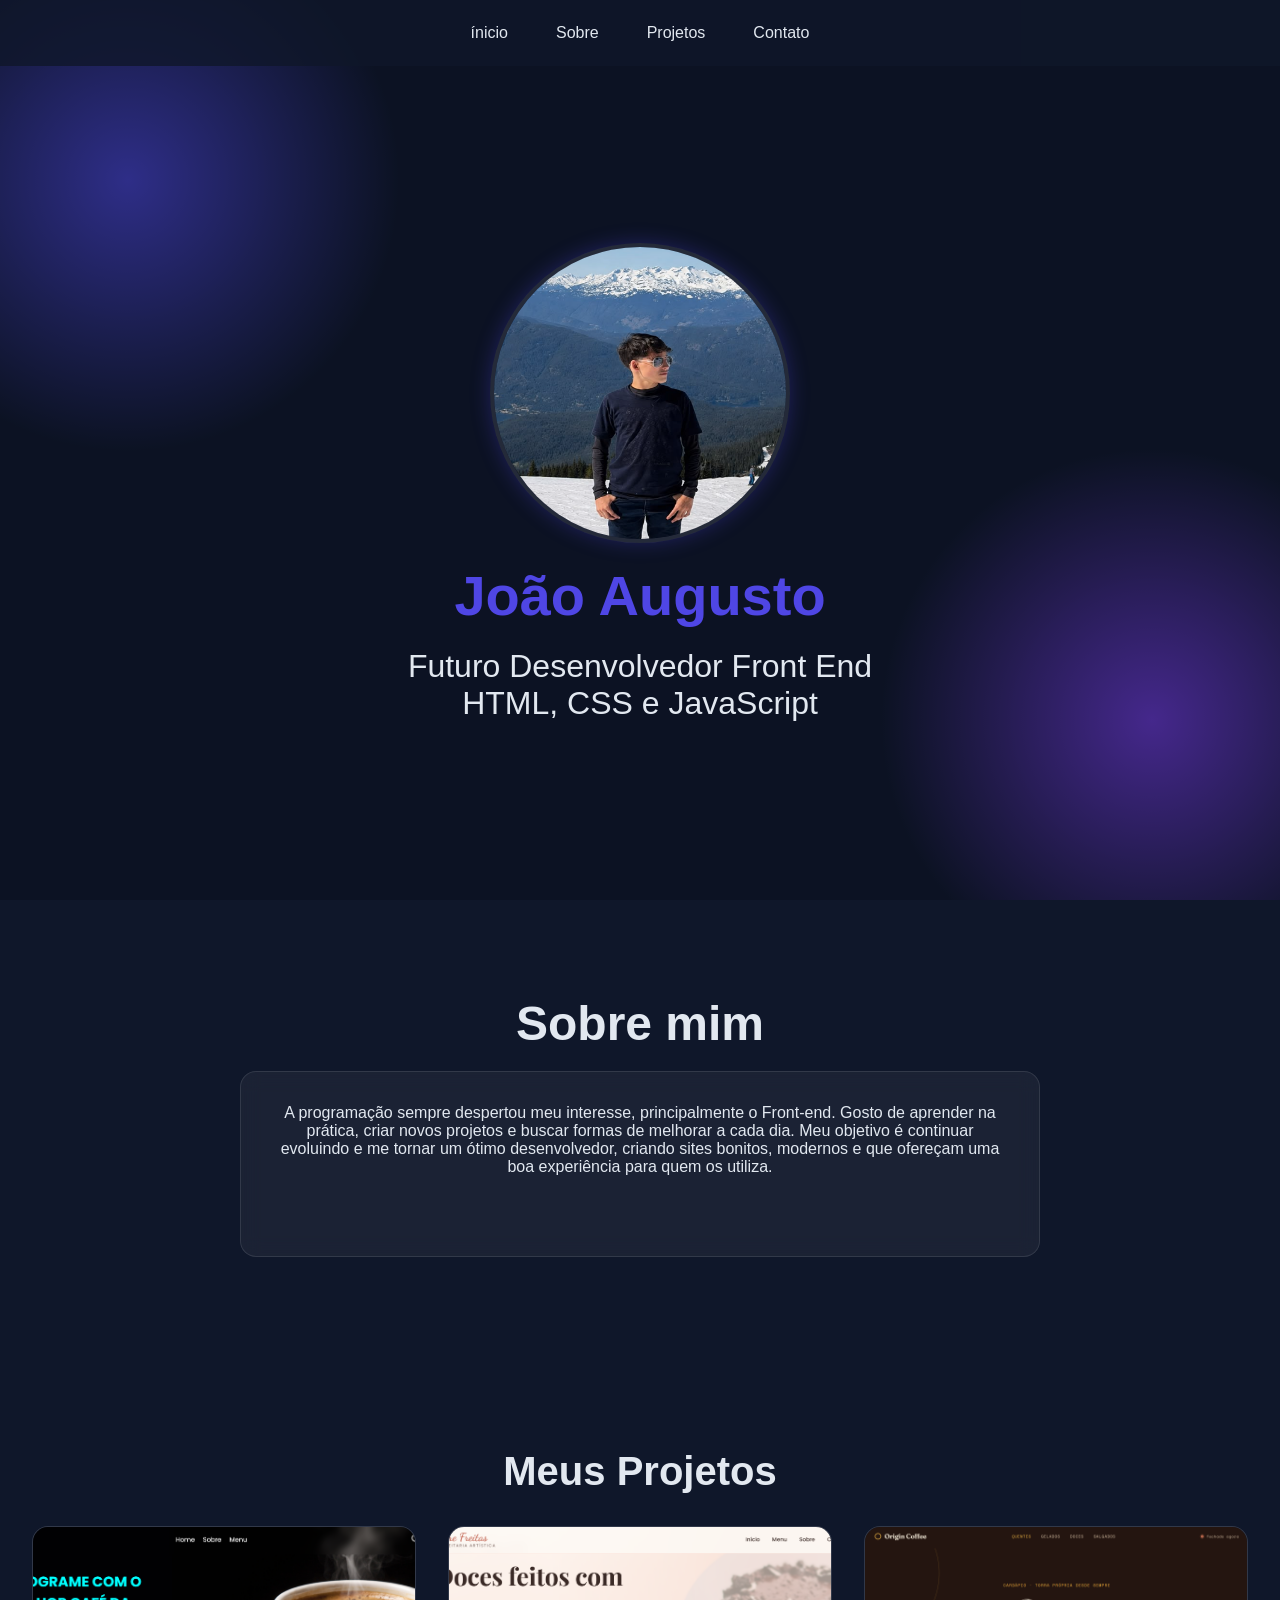
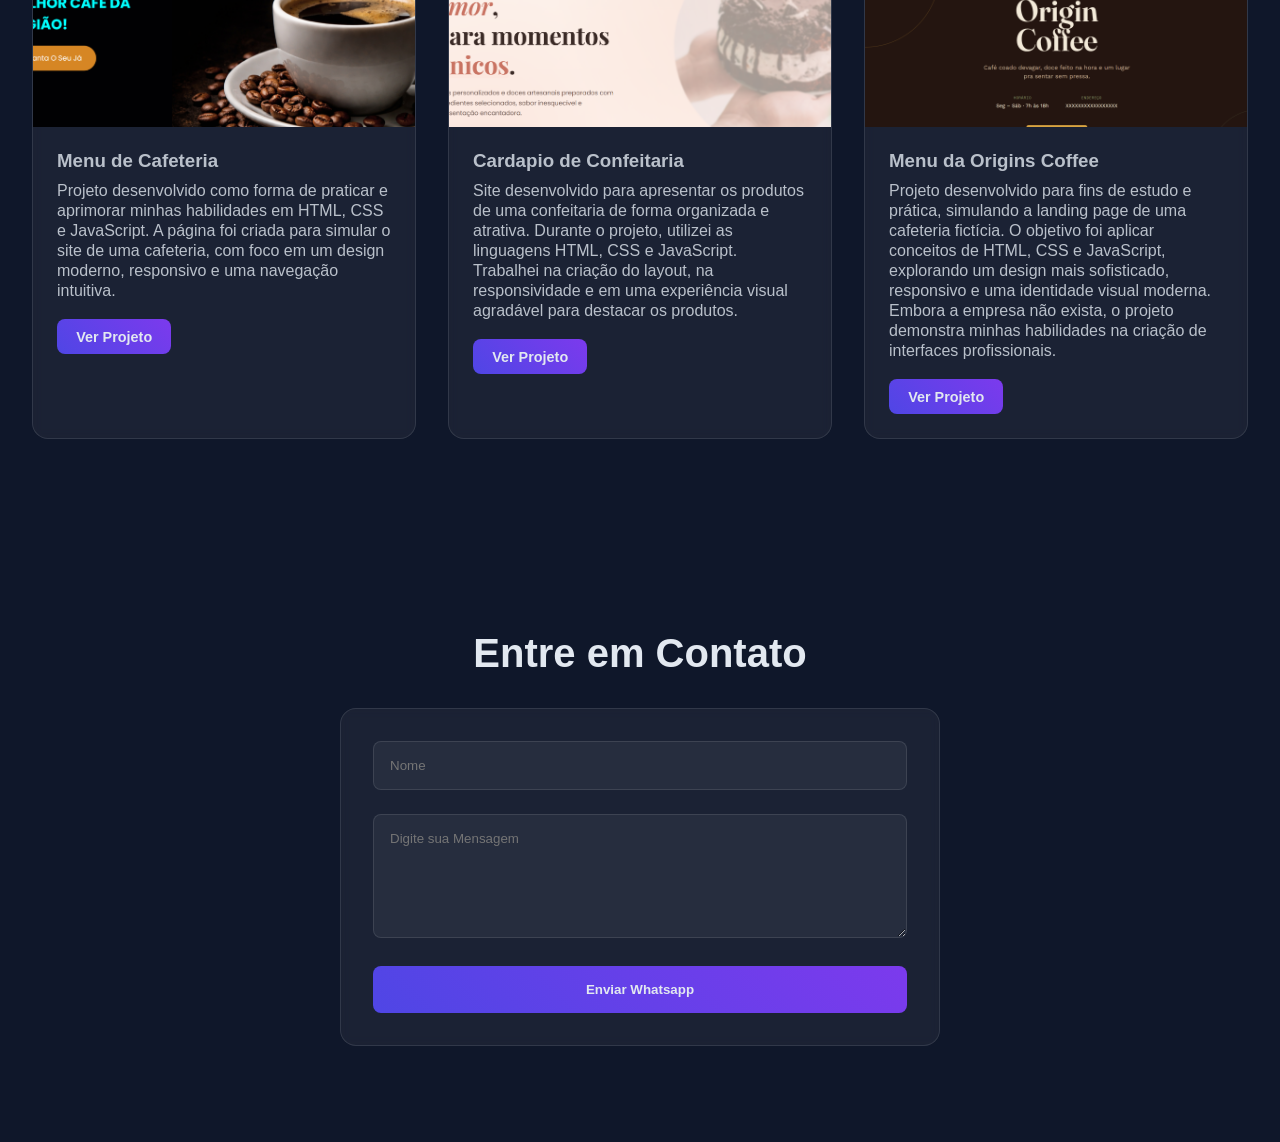
<file: index.html>
<!DOCTYPE html>
<html lang="pt-br">

<head>
    <meta charset="UTF-8">
    <meta name="viewport" content="width=device-width, initial-scale=1.0">
    <link rel="stylesheet" href="style.css">
    <title>João Augusto | Portfólio</title>
</head>

<body>
    <div class="Particulas"></div>

    <nav class="navegaçao">
        <ul class="menu">
            <li>
                <a href="#inicio" class="menu-link">ínicio</a>
            </li>


            <li>
                <a href="#sobre" class="menu-link">Sobre</a>
            </li>

            <li>
                <a href="#projetos" class="menu-link">Projetos</a>
            </li>


            <li>
                <a href="#contato" class="menu-link">Contato</a>
            </li>
        </ul>
    </nav>

    <main id="inicio" class="cabecalho">

        <img src="image.png" alt="Foto joao" class="Foto-joao">
        <h1>João Augusto</h1>
        <p class="cabecalho-sub-titulo">Futuro Desenvolvedor Front End</p>
        <p class="cabecalho-sub-titulo"> HTML, CSS e JavaScript</p>
    </main>

    <section id="sobre" class="sobre">
        <h2 class="sobre-title">Sobre mim</h2>
        <div class="sobre-caixa">
            <p class="sobre-p">
                A programação sempre despertou meu interesse, principalmente o Front-end. Gosto de aprender na prática,
                criar novos projetos e buscar formas de melhorar a cada dia. Meu objetivo é continuar evoluindo e me
                tornar um ótimo desenvolvedor, criando sites bonitos, modernos e que ofereçam uma boa experiência para
                quem os utiliza.
            </p>
        </div>
    </section>

    <section id="projetos" class="projetos">
        <h2 class="projetos-title">Meus Projetos</h2>
        <div class="projetos-caixa">

            <div class="projetos-cards">
                <img src="Projeto01.png" alt="projeto01" class="projeto-imagem">
                <div class="caixa-textos-projetos">
                    <h3 class="info-projetos">Menu de Cafeteria</h3>
                    <p class="pp">Projeto desenvolvido como forma de praticar e aprimorar minhas habilidades em HTML,
                        CSS e JavaScript. A página foi criada para simular o site de uma cafeteria, com foco em um
                        design moderno, responsivo e uma navegação intuitiva.</p>
                    <a href="https://j-augusto15.github.io/cafe/" target="_blank" rel="noopener noreferrer"
                        class="botao-projeto">Ver Projeto</a>
                </div>

            </div>



            <div class="projetos-cards">
                <img src="Projeto02.png" alt="projeto02" class="projeto-imagem">
                <div class="caixa-textos-projetos">
                    <h3 class="info-projetos">Cardapio de Confeitaria</h3>
                    <p class="pp">Site desenvolvido para apresentar os produtos de uma confeitaria de forma organizada e
                        atrativa. Durante o projeto, utilizei as linguagens HTML, CSS e JavaScript. Trabalhei na criação
                        do layout, na responsividade e em uma experiência visual agradável para destacar os produtos.
                    </p>
                    <a href="https://neire-freitas-confeitariaartisticas.github.io/Doces-e-Bolos-Personalizados/"
                        target="_blank" rel="noopener noreferrer" class="botao-projeto">Ver Projeto</a>
                </div>
            </div>



            <div class="projetos-cards">
                <img src="Projeto03.png" alt="projeto03" class="projeto-imagem">
                <div class="caixa-textos-projetos">
                    <h3 class="info-projetos">Menu da Origins Coffee</h3>
                    <p class="pp">Projeto desenvolvido para fins de estudo e prática, simulando a landing page de uma
                        cafeteria fictícia. O objetivo foi aplicar conceitos de HTML, CSS e JavaScript, explorando um
                        design mais sofisticado, responsivo e uma identidade visual moderna. Embora a empresa não
                        exista, o projeto demonstra minhas habilidades na criação de interfaces profissionais.</p>
                    <a href="https://j-augusto15.github.io/origincoffee/" target="_blank" rel="noopener noreferrer"
                        class="botao-projeto">Ver Projeto</a>
                </div>
            </div>
        </div>
    </section>

    <section id="contato" class="contato">
        <h2 class="contato-title"> Entre em Contato</h2>
        <form class="form-contato" id="formulario" onsubmit="enviarWhats(event)">
            <div class="grupo-form">
                <input placeholder="Nome" class="campo-form" id="nome">
            </div>
            <div class="grupo-form">
                <textarea placeholder="Digite sua Mensagem" class="campo-form" rows="6" id="mensagem"></textarea>
            </div>

            <button type="submit" class="botao-form"> Enviar Whatsapp</button>
        </form>
    </section>

    <!-- <a href="https://wa.me/5515981029491?" target="_blank"
        rel="noopener" class="whats-float" aria-label="WhatsApp">
        <svg viewBox="0 0 32 32" width="28" height="28" fill="currentColor">
            <path
                d="M16 .5A15.5 15.5 0 0 0 2.6 24l-2 7.5 7.7-2A15.5 15.5 0 1 0 16 .5zm0 28.2a12.7 12.7 0 0 1-6.5-1.8l-.5-.3-4.6 1.2 1.2-4.4-.3-.5A12.7 12.7 0 1 1 16 28.7zm7-9.5c-.4-.2-2.3-1.1-2.6-1.2-.4-.1-.6-.2-.9.2s-1 1.2-1.2 1.5c-.2.2-.4.3-.8.1a10.5 10.5 0 0 1-5.1-4.5c-.4-.6.4-.6 1.1-2 .1-.2 0-.5 0-.7l-1.2-2.8c-.3-.7-.6-.6-.9-.6h-.7c-.2 0-.6.1-1 .5s-1.4 1.3-1.4 3.3 1.4 3.9 1.6 4.1a11.6 11.6 0 0 0 4.5 4c2.7 1.2 2.7.8 3.2.7.5-.1 1.7-.7 2-1.4.3-.7.3-1.3.2-1.4-.1-.1-.4-.2-.8-.4z" />
        </svg>
    </a> -->

    <script src="script.js"></script>
</body>

</html>
</file>
<file: style.css>
/*! Configuração de Tudo*/
* {
    margin: 0;
    padding: 0;
    box-sizing: border-box;
    font-family: 'Segoe UI', Tahoma, Geneva, Verdana, sans-serif;
}

html {
    scroll-behavior: smooth;
}

:root {
    --primaria: #4f46e5;
    --secundaria: #7c3aed;
    --escuro: #0f172a;
    --maisEscuro: #0a0f1c;
    --claro: #e2e8f0;
    --vidro: rgba(255, 255, 255, 0.1);
}

body {
    background-color: var(--escuro);
    color: var(--claro);
    overflow-x: hidden;
}

/*! Ínicio */

.navegaçao {
    position: fixed;
    top: 0;
    background: rgba(15, 23, 42, 0.8);
    width: 100%;
    z-index: 100;
    padding: 1.5rem;
}

.menu {
    display: flex;
    justify-content: center;
    list-style: none;
    gap: 3rem;
}

.menu-link {
    color: var(--claro);
    text-decoration: none;
    font-weight: 500;
    position: relative;
    padding: 0.5rem 0;
}

.menu-link::after {
    content: '';
    height: 2px;
    width: 0;
    position: absolute;
    bottom: 0;
    left: 0;
    background: linear-gradient(90deg, var(--primaria), var(--secundaria));
}

.menu-link:hover::after {
    width: 100%;
    transition: width 0.5s ease;
}

.cabecalho {
    min-height: 100vh;
    display: flex;
    justify-content: center;
    align-items: center;
    flex-direction: column;
    padding: 6rem 1.5rem 2rem;
    text-align: center;
}

.Foto-joao {
    width: 300px;
    height: 300px;
    max-width: 100%;
    box-shadow: 0 0 20px rgba(79, 70, 229, 0.3);
    border-radius: 50%;
    border: 4px solid var(--vidro);
    transition: 0.5s ease;
}

.Foto-joao:hover {
    width: 350px;
    height: 350px;
}

h1 {
    font-size: 3.5rem;
    color: var(--primaria);
    font-weight: bold;
    margin: 20px 0;
}

.cabecalho-sub-titulo {
    font-size: 2rem;
    color: var(--claro);
}

/*! Sobre*/

.sobre {
    padding: 6rem 2rem;

}

.sobre-title {
    font-size: 3rem;
    color: var(--claro);
    text-align: center;
    margin-bottom: 20px;
}

.sobre-caixa {
    padding: 2rem;
    max-width: 800px;
    margin: 0 auto;
    border-radius: 16px;
    border: 1px solid var(--vidro);
    backdrop-filter: blur(10px);
    background: rgba(255, 255, 255, 0.05);
}

.sobre-p {
    text-align: center;
    font-size: 1rem;
    margin-bottom: 3rem;
}

/*! Projetos */

.projetos {
    padding: 6rem 2rem;
}

.projetos-title {
    text-align: center;
    font-size: 2.5rem;
    margin-bottom: 2rem;
}

.projetos-caixa {
    display: grid;
    grid-template-columns: repeat(auto-fit, minmax(300px, 1fr));
    gap: 2rem;
    margin: 0 auto;
}


.projetos-cards {
    background: rgba(255, 255, 255, 0.05);
    border-radius: 16px;
    backdrop-filter: blur(5px);
    border: 1px solid var(--vidro);
    overflow: hidden;
    transition: 0.35s ease;
    cursor: pointer;
}

.projetos-cards:hover {
    box-shadow: 0 10px 20px rgba(79, 70, 229, 0.2);
    transform: translateY(-10px) scale(1.05);
}

.projeto-imagem {
    height: 200px;
    width: 100%;
    object-fit: cover;
    display: block;
}

.info-projetos {
    color: rgba(226, 232, 240, 0.8);
    line-height: 1.25rem;
    margin-bottom: 10px;
}

.pp {
    color: rgba(226, 232, 240, 0.8);
    line-height: 1.25rem;
    margin-bottom: 10px;
}

.caixa-textos-projetos {
    padding: 1.5rem;
}

.botao-projeto {
    display: inline-block;
    margin-top: 0.5rem;
    padding: 0.6rem 1.2rem;
    color: var(--claro);
    background: linear-gradient(45deg, var(--primaria), var(--secundaria));
    border-radius: 8px;
    text-decoration: none;
    font-weight: bold;
    font-size: 0.9rem;
    text-align: center;
    transition: 0.3s ease;
}

.botao-projeto:hover {
    transform: translateY(-3px);
    box-shadow: 0 5px 15px rgba(79, 70, 229, 0.4);
}


.contato {
    padding: 6rem 2rem;
}

.contato-title {
    text-align: center;
    font-size: 2.5rem;
    margin-bottom: 2rem;
}

.form-contato {
    max-width: 600px;
    margin: 0 auto;
    background: rgba(255, 255, 255, 0.05);
    backdrop-filter: blur(5px);
    padding: 2rem;
    border: 1px solid var(--vidro);
    border-radius: 16px;
}

.campo-form {
    width: 100%;
    padding: 1rem;
    background: rgba(255, 255, 255, 0.05);
    border-radius: 8px;
    border: 1px solid var(--vidro);
    color: var(--claro);
    outline: none;
    transition: 0.3s ease;
}

.campo-form:focus {
    border-color: var(--secundaria);
    box-shadow: 0 0 10px rgba(79, 70, 229, 0.3);
}

.campo-form:hover {
    border-color: var(--secundaria);
    box-shadow: 0 0 10px rgba(79, 70, 229, 0.3);
}

.grupo-form {
    margin-bottom: 1.5rem;
}

.botao-form {
    color: var(--claro);
    background: linear-gradient(45deg, var(--primaria), var(--secundaria));
    padding: 1rem 2rem;
    border: none;
    border-radius: 8px;
    cursor: pointer;
    font-weight: bold;
    width: 100%;
    transition: 0.5s ease;
}

.botao-form:hover {
    transform: translateY(-4px);
    box-shadow: 0 5px 15px rgba(79, 70, 229, 0.4);
}

.Particulas {
    position: fixed;
    top: 0;
    left: 0;
    width: 100%;
    height: 100%;
    z-index: -1;
    opacity: 0.5;
    background:
        radial-gradient(circle at 10% 20%, var(--primaria) 0%, transparent 20%),
        radial-gradient(circle at 90% 80%, var(--secundaria) 0%, transparent 20%), var(--maisEscuro);
}
/*
.whats-float {
    position: fixed;
    bottom: 24px;
    right: 24px;
    width: 60px;
    height: 60px;
    background: #25D366;
    color: white;
    border-radius: 50%;
    display: flex;
    align-items: center;
    justify-content: center;
    box-shadow: 0 8px 24px rgba(37, 211, 102, 0.4);
    z-index: 60;
    animation:  2.4s infinite;
    transition: 2s ease;
}

.whats-float:hover {
    transform: scale(1.3);
}
*/
/*! ===================== RESPONSIVO ===================== */

/* Tablets e telas médias */
@media (max-width: 900px) {

    .Foto-joao {
        width: 260px;
        height: 260px;
    }

    .Foto-joao:hover {
        width: 280px;
        height: 280px;
    }

    h1 {
        font-size: 2.6rem;
    }

    .cabecalho-sub-titulo {
        font-size: 1.4rem;
        padding: 0 1rem;
    }

    .sobre-title,
    .projetos-title,
    .contato-title {
        font-size: 2rem;
    }
}

/* Celulares */
@media (max-width: 600px) {

    .navegaçao {
        padding: 1rem;
    }

    .menu {
        gap: 1.2rem;
        flex-wrap: wrap;
    }

    .menu-link {
        font-size: 0.9rem;
    }

    .cabecalho {
        padding: 5rem 1rem 2rem;
    }

    .Foto-joao {
        width: 180px;
        height: 180px;
        border-width: 3px;
    }

    .Foto-joao:hover {
        width: 190px;
        height: 190px;
    }

    h1 {
        font-size: 2rem;
        margin: 14px 0;
    }

    .cabecalho-sub-titulo {
        font-size: 1.1rem;
    }

    .sobre,
    .projetos,
    .contato {
        padding: 3rem 1.2rem;
    }

    .sobre-title,
    .projetos-title,
    .contato-title {
        font-size: 1.6rem;
        margin-bottom: 1.2rem;
    }

    .sobre-caixa {
        padding: 1.2rem;
    }

    .projetos-caixa {
        grid-template-columns: 1fr;
        gap: 1.2rem;
    }

    .projetos-cards:hover {
        transform: translateY(-4px) scale(1.01);
    }

    .form-contato {
        padding: 1.2rem;
    }

    .botao-form {
        padding: 0.9rem 1.5rem;
    }
}

/* Telas bem pequenas */
@media (max-width: 380px) {

    .menu {
        gap: 0.8rem;
    }

    .menu-link {
        font-size: 0.8rem;
    }

    h1 {
        font-size: 1.7rem;
    }

    .Foto-joao {
        width: 150px;
        height: 150px;
    }
}
</file>
